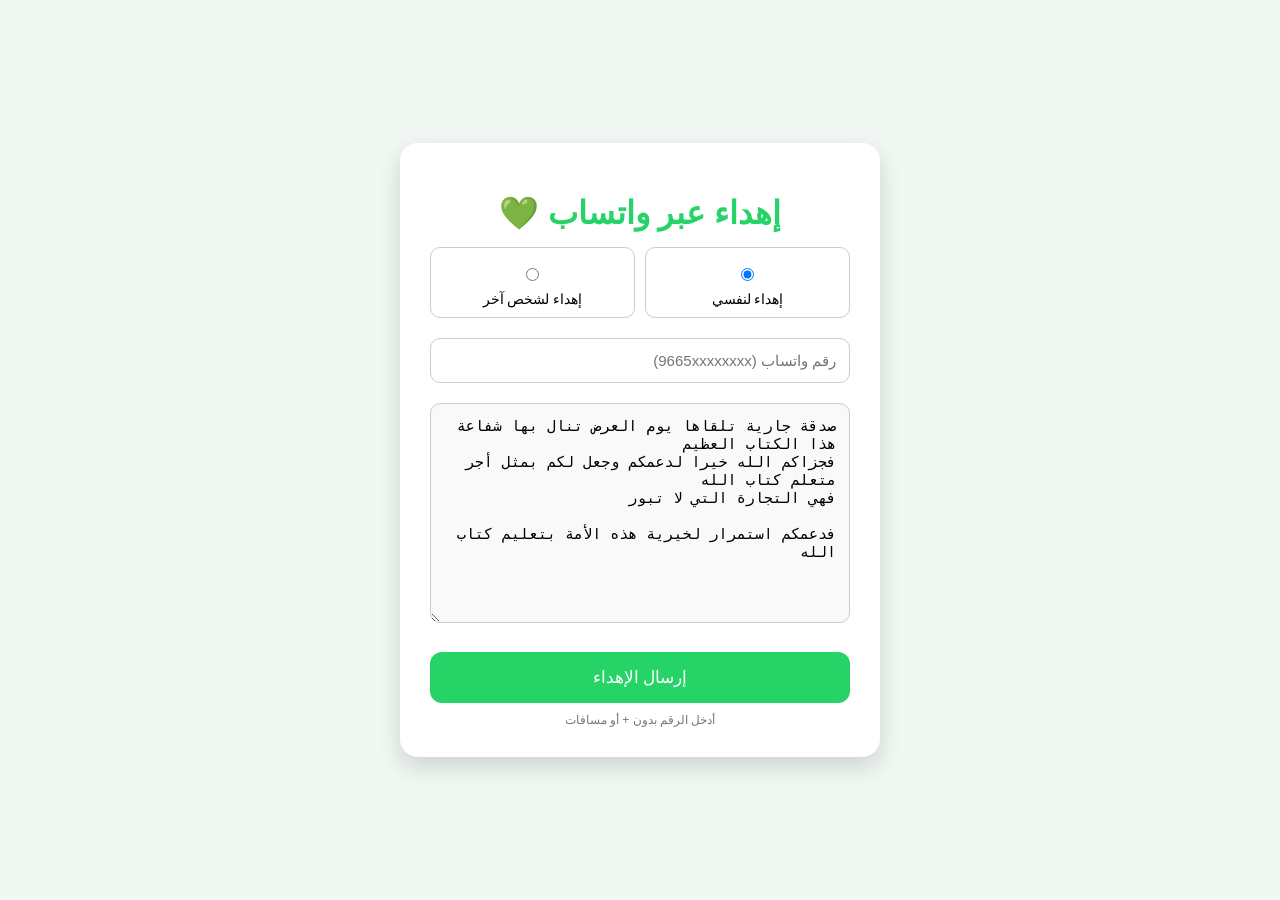
<file: index.html>
<!DOCTYPE html>
<html lang="ar" dir="rtl">

<head>
    <meta charset="UTF-8">
    <title>إهداء عبر واتساب</title>
    <meta name="viewport" content="width=device-width, initial-scale=1.0">
    <link rel="stylesheet" href="style.css">



    <body>

        <div class="container">
            <h1>إهداء عبر واتساب 💚</h1>

            <!-- الاختيار -->
            <div class="options">
                <label>
            <input type="radio" name="type" value="self" checked onchange="updateMessage()">
            إهداء لنفسي
        </label>
                <label>
            <input type="radio" name="type" value="other" onchange="updateMessage()">
            إهداء لشخص آخر
        </label>
            </div>

            <!-- اسم المتبرع -->
            <input id="donor" placeholder="اسم المتبرع" style="display:none">

            <!-- اسم المُهدى إليه -->
            <input id="receiver" placeholder="اسم المُهدى إليه" style="display:none">

            <!-- رقم الواتساب -->
            <input id="phone" placeholder="رقم واتساب (9665xxxxxxxx)">

            <!-- الرسالة -->
            <textarea id="message" readonly></textarea>

            <a class="button" href="#" onclick="this.href=sendWhatsApp()">إرسال الإهداء</a>

            <div class="note">أدخل الرقم بدون + أو مسافات</div>
        </div>

        <script>
            function updateMessage() {
                const type = document.querySelector('input[name="type"]:checked').value;
                const donorInput = document.getElementById('donor');
                const receiverInput = document.getElementById('receiver');
                const messageBox = document.getElementById('message');

                if (type === 'self') {
                    donorInput.style.display = 'none';
                    receiverInput.style.display = 'none';
                    messageBox.value =
                        `صدقة جارية تلقاها يوم العرض تنال بها شفاعة هذا الكتاب العظيم
فجزاكم الله خيرا لدعمكم وجعل لكم بمثل أجر متعلم كتاب الله
فهي التجارة التي لا تبور

فدعمكم استمرار لخيرية هذه الأمة بتعليم كتاب الله`;
                } else {
                    donorInput.style.display = 'block';
                    receiverInput.style.display = 'block';
                    messageBox.value =
                        `بين الهدايا الزائلة، اختار لك (اسم المتبرع) هدية خالدة..
سهم في الخير، باسمك، ليظل أثره صدقة جارية
بتعليم كتاب الله لطلاب الجمعية الخيرية لتحفيظ القرآن الكريم بالحريق`;
                }
            }

            function sendWhatsApp() {
                const type = document.querySelector('input[name="type"]:checked').value;
                let donor = document.getElementById('donor').value.trim();
                let receiver = document.getElementById('receiver').value.trim();
                let phone = document.getElementById('phone').value.trim();

                if (!phone) {
                    alert('الرجاء إدخال رقم الواتساب');
                    return '#';
                }

                let text = document.getElementById('message').value;

                if (type === 'other') {
                    if (!donor || !receiver) {
                        alert('الرجاء إدخال اسم المتبرع واسم المُهدى إليه');
                        return '#';
                    }
                    text = text.replace('(اسم المتبرع)', donor);
                    text += `\n\nإهداء إلى: ${receiver}`;
                }

                phone = phone.replace(/\D/g, '');
                return 'https://wa.me/' + phone + '?text=' + encodeURIComponent(text);
            }

            updateMessage();
        </script>

    </body>

</html>
</file>
<file: style.css>
body {
    margin: 0;
    font-family: Tahoma, Arial;
    background: #f1f8f4;
    display: flex;
    justify-content: center;
    align-items: center;
    min-height: 100vh;
}

.container {
    background: #fff;
    width: 420px;
    padding: 30px;
    border-radius: 18px;
    box-shadow: 0 10px 25px rgba(0, 0, 0, .15);
    text-align: center;
}

h1 {
    color: #25D366;
    margin-bottom: 15px
}

.options {
    display: flex;
    gap: 10px;
    margin-bottom: 10px;
}

.options label {
    flex: 1;
    padding: 10px;
    border: 1px solid #ccc;
    border-radius: 10px;
    cursor: pointer;
    font-size: 14px;
}

input,
textarea {
    width: 100%;
    padding: 13px;
    margin: 10px 0;
    border-radius: 10px;
    border: 1px solid #ccc;
    font-size: 15px;
    box-sizing: border-box
}

textarea {
    min-height: 220px;
    background: #f9f9f9;
}

a.button {
    display: block;
    background: #25D366;
    color: #fff;
    text-decoration: none;
    padding: 15px;
    border-radius: 12px;
    margin-top: 15px;
    font-size: 17px
}

.note {
    font-size: 12px;
    color: #777;
    margin-top: 10px
}
</file>
